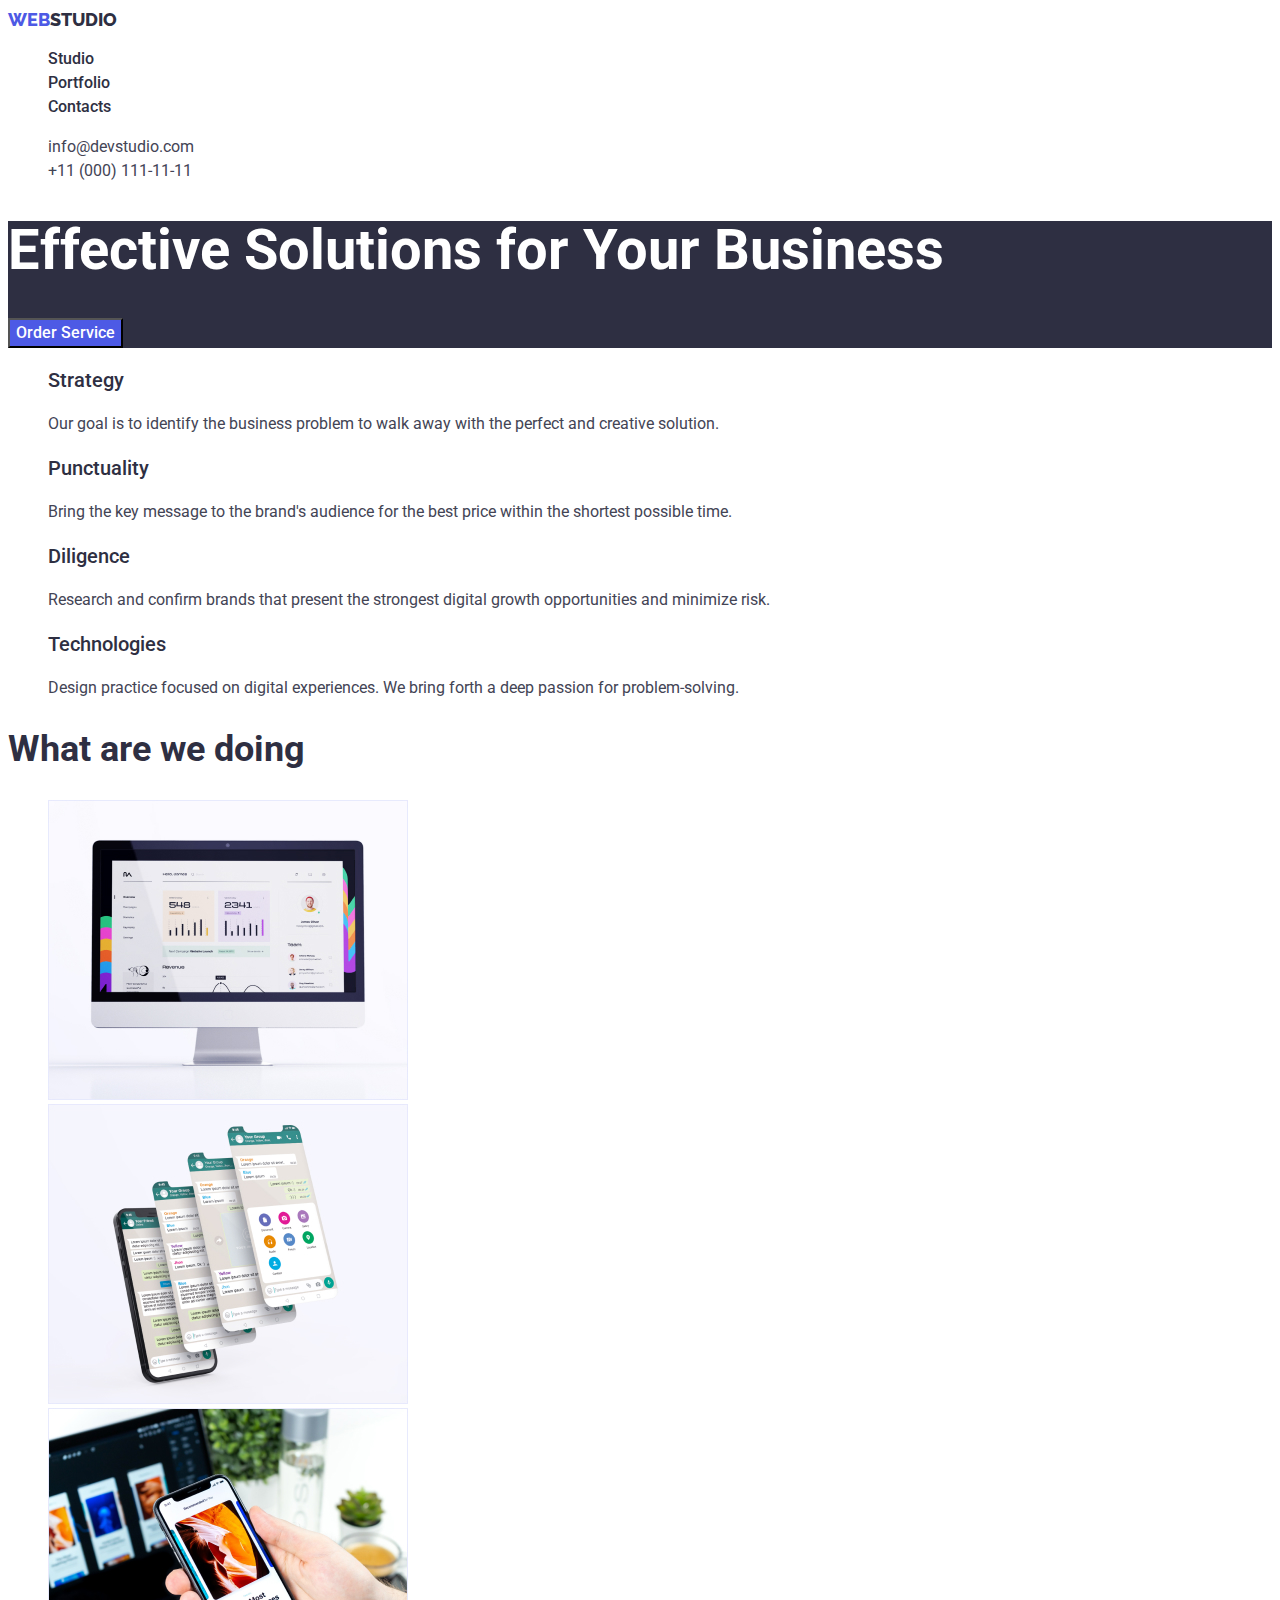
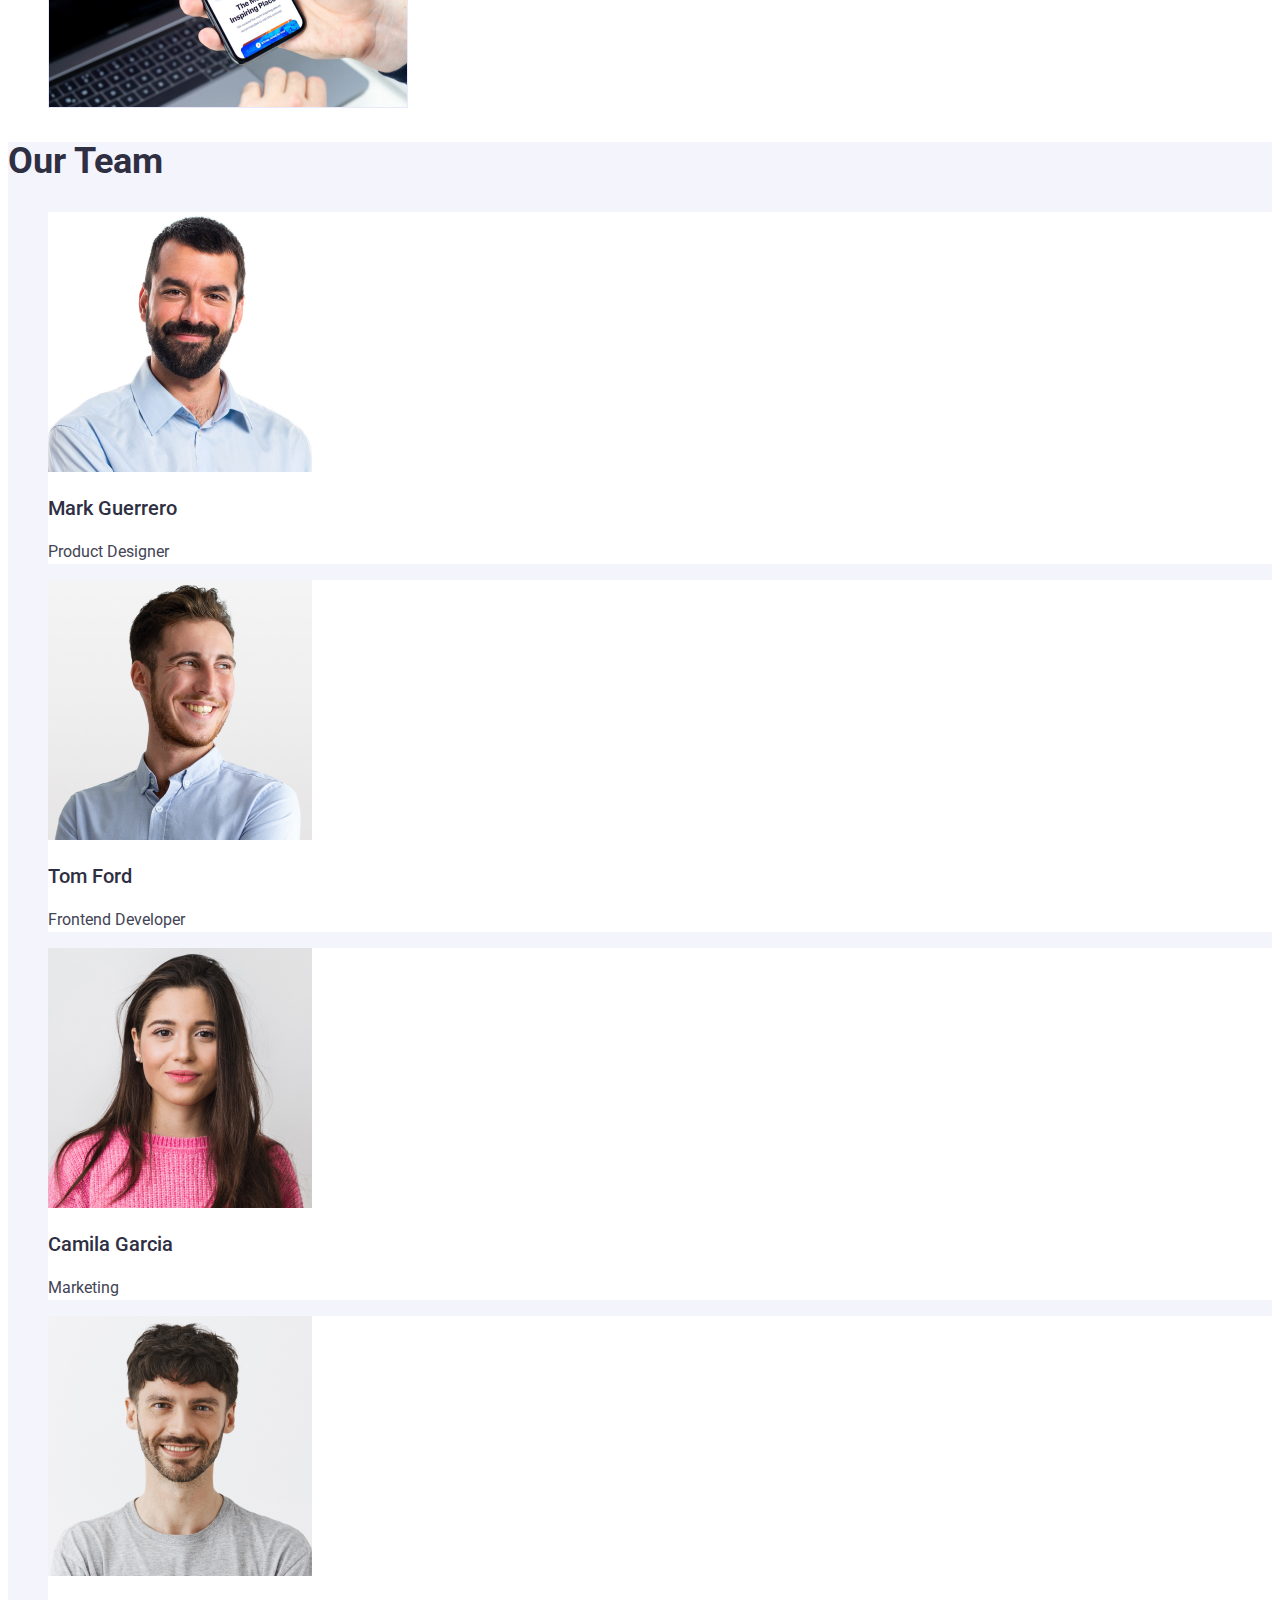
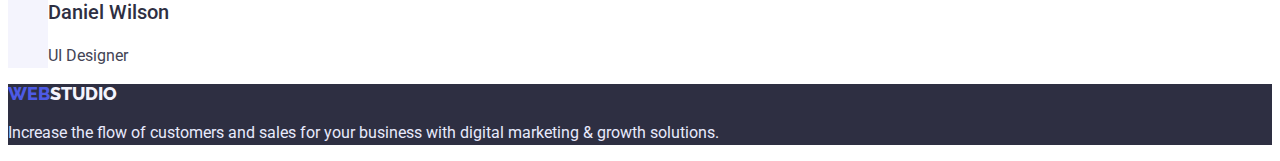
<file: index.html>
<!DOCTYPE html>
<html lang="en">
  <head>
    <meta charset="UTF-8" />
    <meta http-equiv="X-UA-Compatible" content="IE=edge" />
    <meta name="viewport" content="width=device-width, initial-scale=1.0" />
    <title>WebStudio</title>
    <link rel="preconnect" href="https://fonts.googleapis.com" />
    <link rel="preconnect" href="https://fonts.gstatic.com" crossorigin />
    <link
      href="https://fonts.googleapis.com/css2?family=Raleway:wght@800&family=Roboto:wght@400;500;700;900&display=swap"
      rel="stylesheet"
    />
    <link rel="stylesheet" href="./css/styles.css" />
  </head>

  <body>
    <!-- Header -->

    <header class="page-header">
      <nav class="page-nav">
        <a class="link logo" href="./index.html">
          <span class="color-logo">WEB</span>STUDIO</a
        >
        <ul class="menu list">
          <li class="menu-item">
            <a class="menu-link link" href="./index.html"> Studio</a>
          </li>
          <li class="menu-item">
            <a class="menu-link link" href="./portfolio.html"> Portfolio</a>
          </li>
          <li class="menu-item">
            <a class="menu-link link" href="#"> Contacts</a>
          </li>
        </ul>
      </nav>
      <address class="adress">
        <ul class="menu list">
          <li class="menu-item">
            <a class="adress-list link" href="mailto:info@devstudio.com"
              >info@devstudio.com</a
            >
          </li>
          <li class="menu-item">
            <a class="adress-list link" href="tel:+110001111111"
              >+11 (000) 111-11-11</a
            >
          </li>
        </ul>
      </address>
    </header>

    <!-- Main content -->
    <main>
      <!-- Section 1-->

      <section class="section-hero">
        <h1 class="hero-title">Effective Solutions for Your Business</h1>
        <button class="modal-btn" type="button">Order Service</button>
      </section>

      <!-- section 2 -->
      <section class="Advantages">
        <h2 class="visually-hidden">Advantages</h2>
        <ul class="menu list">
          <li class="menu-item">
            <h3 class="caption">Strategy</h3>
            <p class="text">
              Our goal is to identify the business problem to walk away with the
              perfect and creative solution.
            </p>
          </li>
          <li class="menu-item">
            <h3 class="caption">Punctuality</h3>
            <p class="text">
              Bring the key message to the brand's audience for the best price
              within the shortest possible time.
            </p>
          </li>
          <li class="menu-item">
            <h3 class="caption">Diligence</h3>
            <p class="text">
              Research and confirm brands that present the strongest digital
              growth opportunities and minimize risk.
            </p>
          </li>
          <li class="menu-item">
            <h3 class="caption">Technologies</h3>
            <p class="text">
              Design practice focused on digital experiences. We bring forth a
              deep passion for problem-solving.
            </p>
          </li>
        </ul>
      </section>

      <!-- section 3 -->
      <section class="section-devais">
        <h2 class="title">What are we doing</h2>
        <ul class="menu list">
          <li class="menu-item">
            <img src="./images/img1.jpg" alt="img1" width="360" height="300" />
          </li>
          <li class="menu-item">
            <img
              src="./images/Rectangle71.jpg"
              alt="img2"
              width="360"
              height="300"
            />
          </li>
          <li class="menu-item">
            <img
              src="./images/Rectangle71(1).jpg"
              alt="img3"
              width="360"
              height="300"
            />
          </li>
        </ul>
      </section>
      <!-- section 4 -->
      <section class="section-team">
        <h2 class="title">Our Team</h2>
        <ul class="menu list">
          <li class="menu-item">
            <img src="./images/img.jpg" alt="Mark" width="264" height="260" />
            <h3 class="caption">Mark Guerrero</h3>
            <p class="text">Product Designer</p>
          </li>
          <li class="menu-item">
            <img src="./images/img(1).jpg" alt="Tom" width="264" height="260" />
            <h3 class="caption">Tom Ford</h3>
            <p class="text">Frontend Developer</p>
          </li>
          <li class="menu-item">
            <img
              src="./images/img(2).jpg"
              alt="Camila"
              width="264"
              height="260"
            />
            <h3 class="caption">Camila Garcia</h3>
            <p class="text">Marketing</p>
          </li>
          <li class="menu-item">
            <img
              src="./images/img(3).jpg"
              alt="Daniel"
              width="264"
              height="260"
            />
            <h3 class="caption">Daniel Wilson</h3>
            <p class="text">UI Designer</p>
          </li>
        </ul>
      </section>
    </main>
    <!-- Footer -->
    <footer class="footer">
      <a class="logo-footer link" href="./index.html">
        WEB<span class="color-logo-footer">STUDIO</span></a
      >
      <p class="text-footer">
        Increase the flow of customers and sales for your business with digital
        marketing & growth solutions.
      </p>
    </footer>
  </body>
</html>
</file>
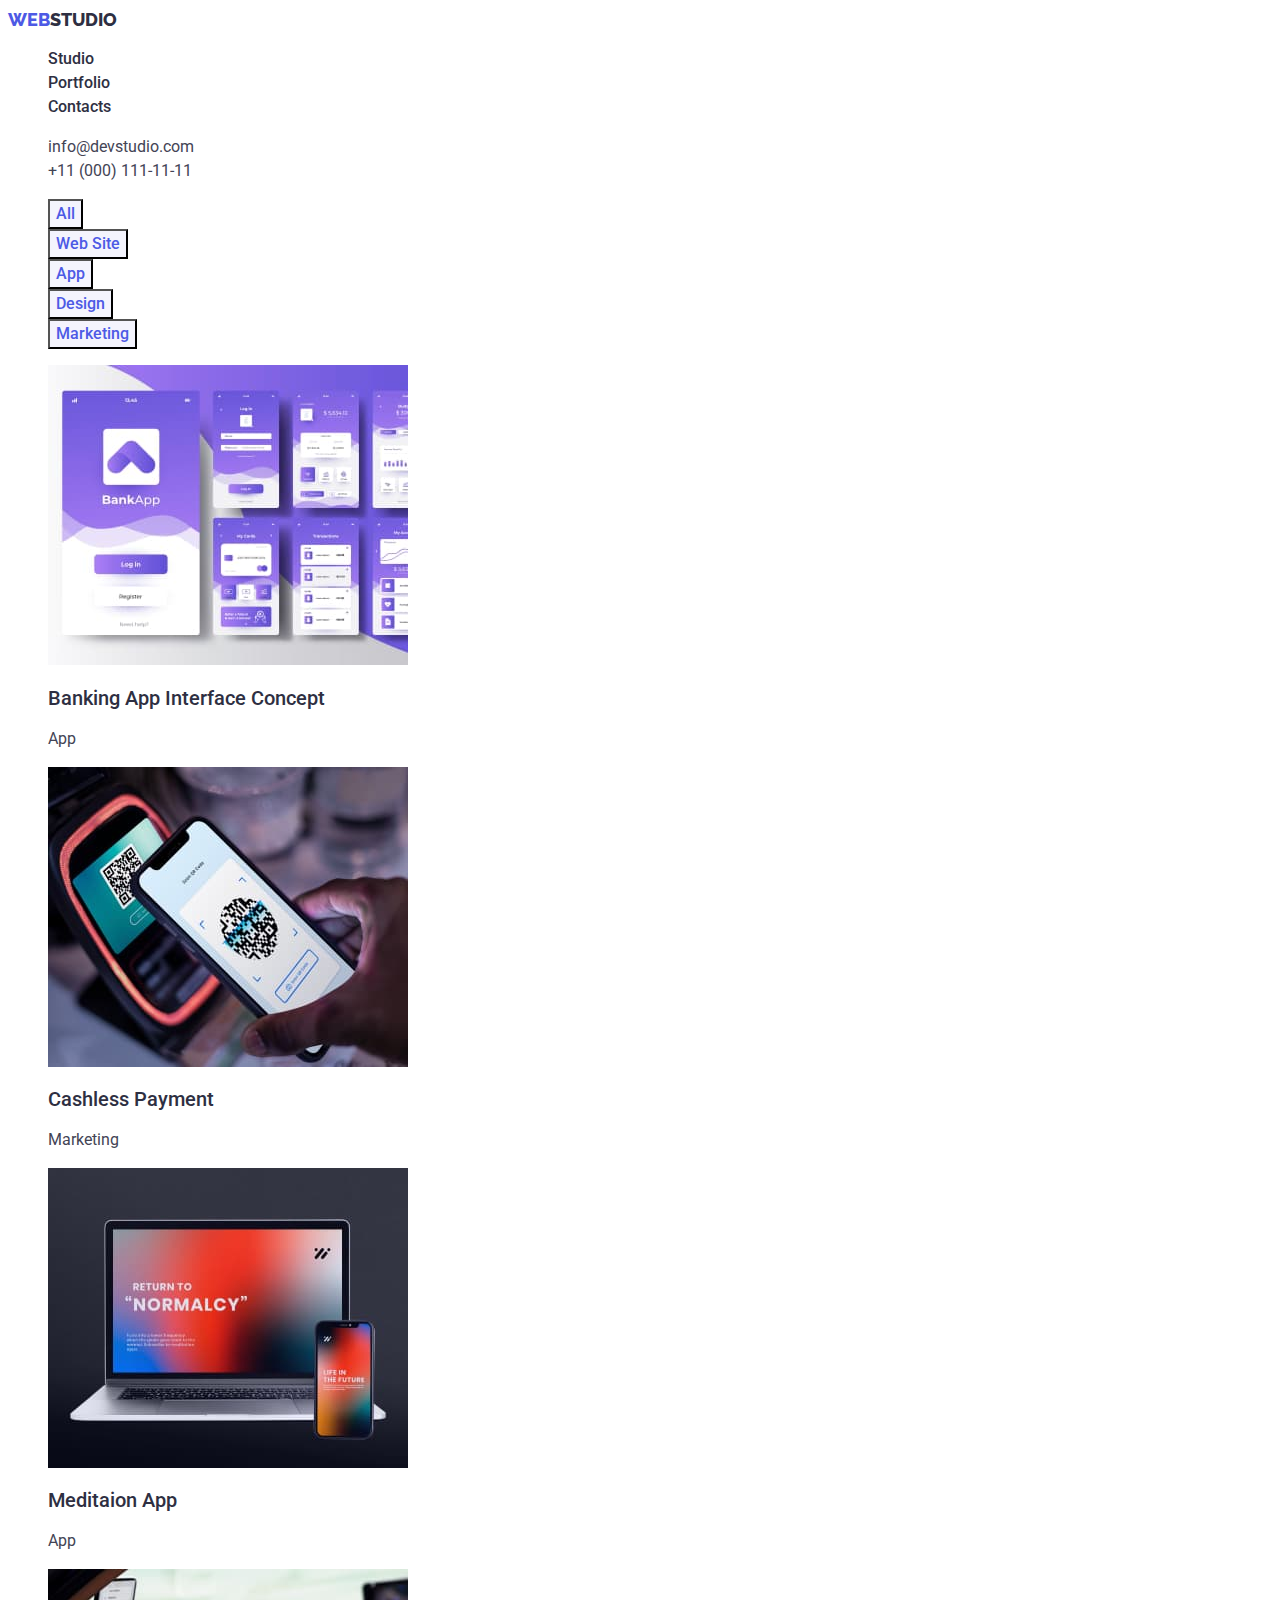
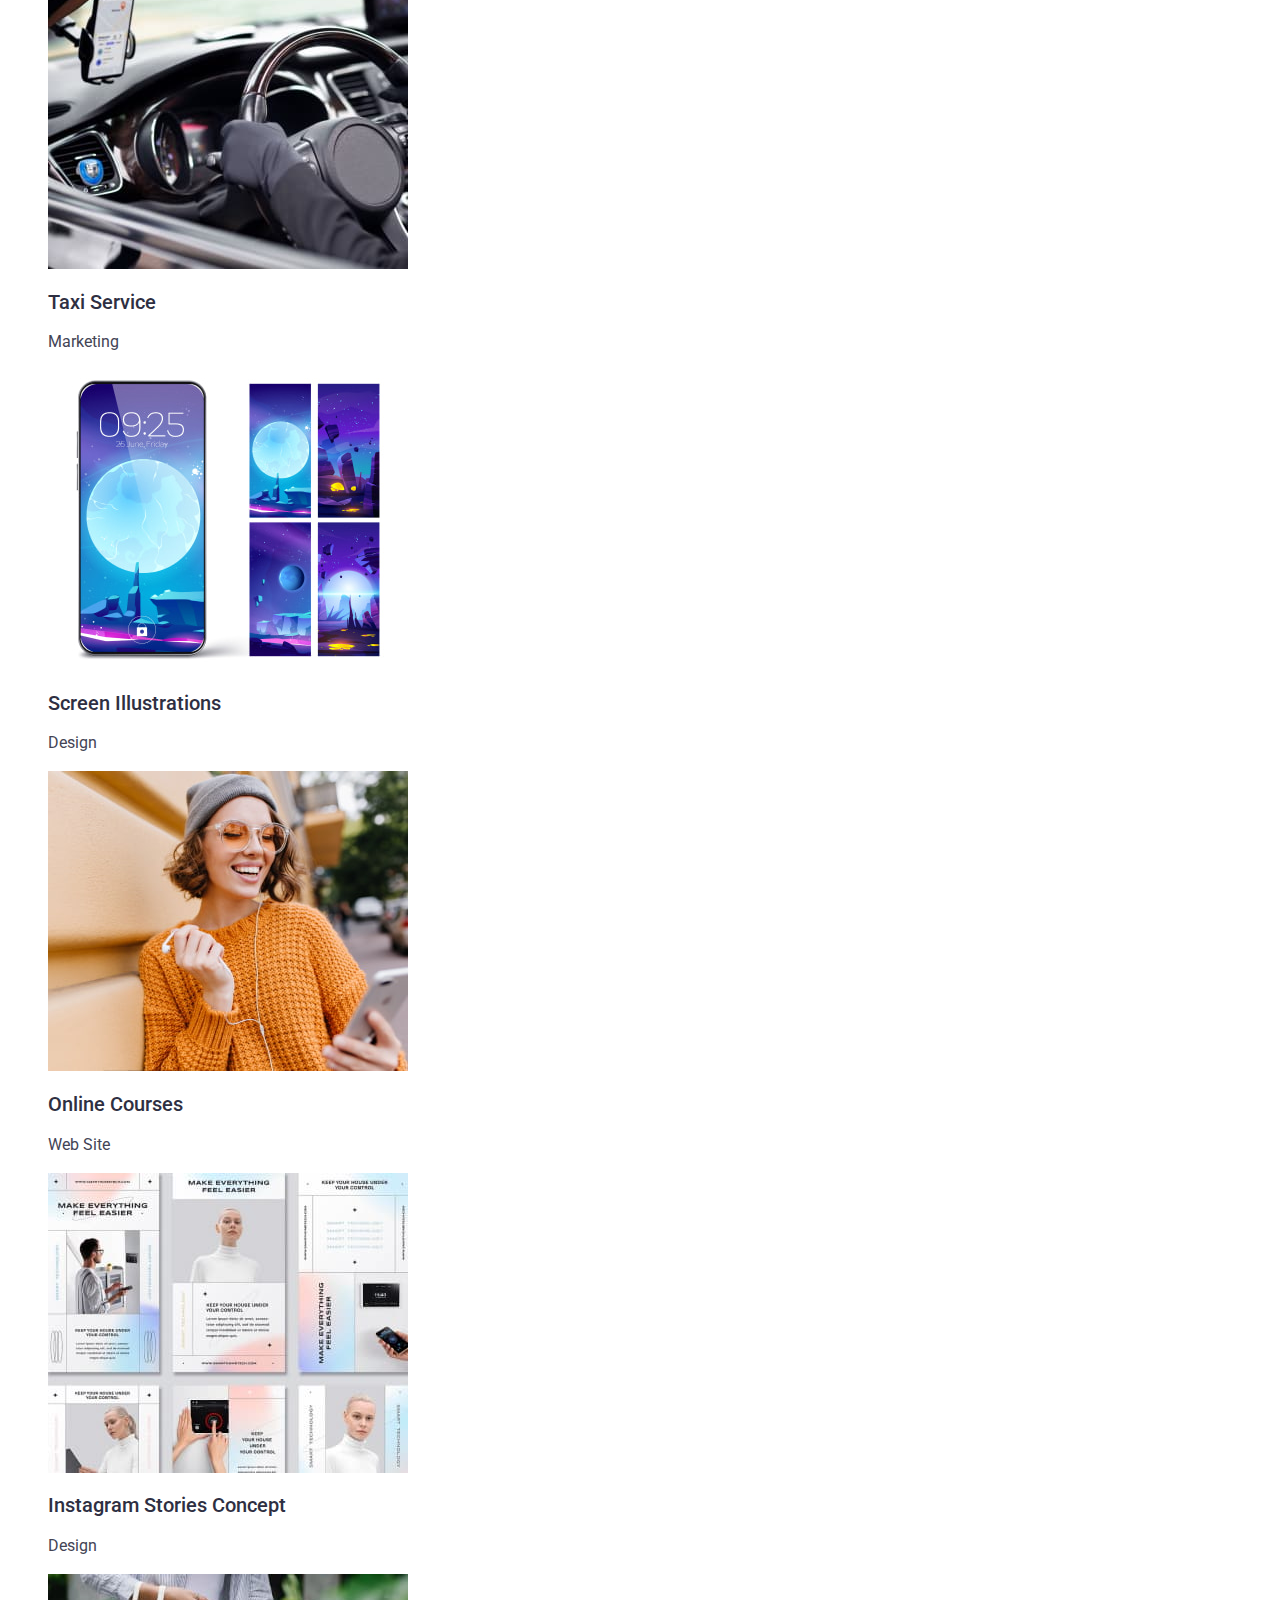
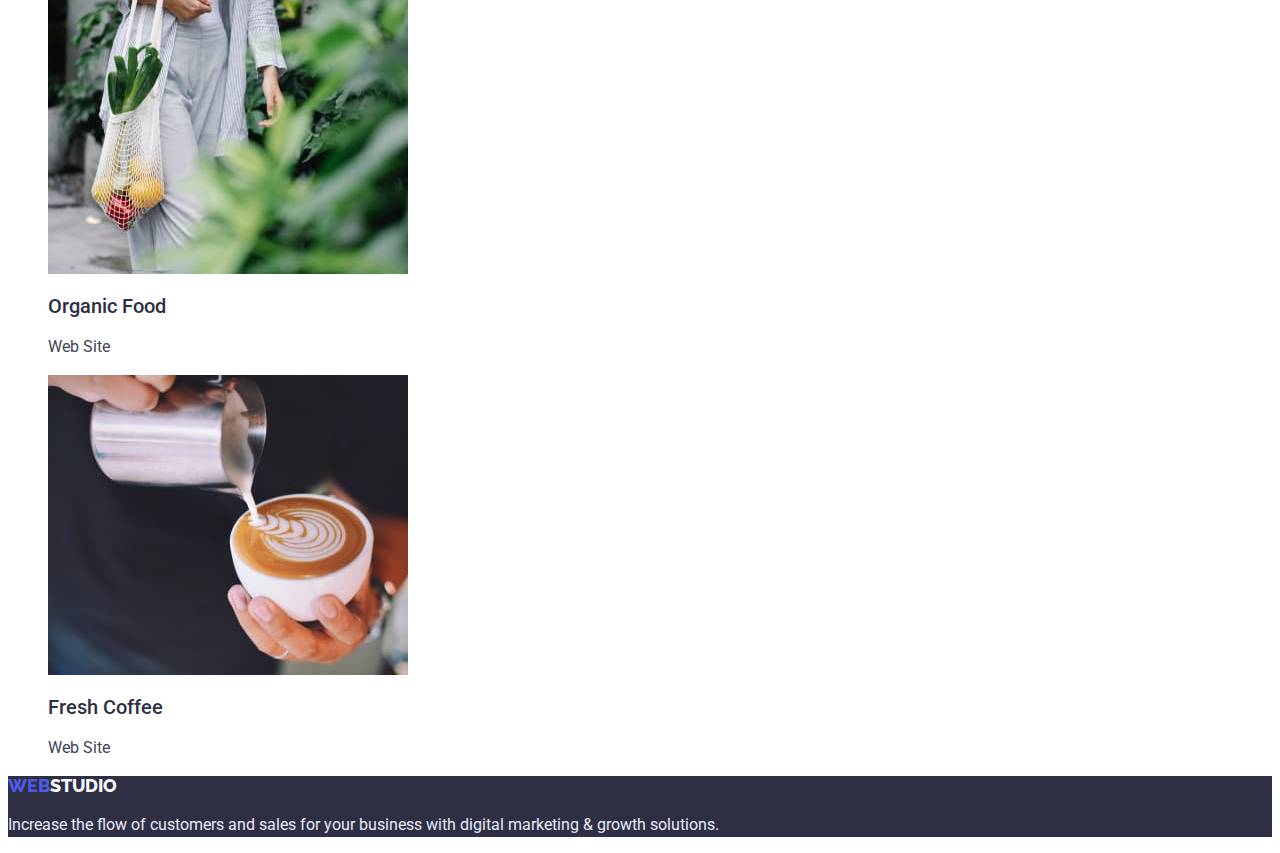
<file: portfolio.html>
<!DOCTYPE html>
<html lang="en">
  <head>
    <meta charset="UTF-8" />
    <meta http-equiv="X-UA-Compatible" content="IE=edge" />
    <meta name="viewport" content="width=device-width, initial-scale=1.0" />
    <title>Portfolio</title>
    <link rel="preconnect" href="https://fonts.googleapis.com" />
    <link rel="preconnect" href="https://fonts.gstatic.com" crossorigin />
    <link
      href="https://fonts.googleapis.com/css2?family=Raleway:wght@800&family=Roboto:wght@400;500;700;900&display=swap"
      rel="stylesheet"
    />
    <link rel="stylesheet" href="./css/styles.css" />
  </head>
  <body>
    <!--HEADER -->
    <header class="page-header">
      <nav class="page-nav">
        <a class="link logo" href="./index.html">
          <span class="color-logo">WEB</span>STUDIO</a
        >
        <ul class="menu list">
          <li class="menu-item">
            <a class="menu-link link" href="./index.html"> Studio</a>
          </li>
          <li class="menu-item">
            <a class="menu-link link" href="./portfolio.html"> Portfolio</a>
          </li>
          <li class="menu-item">
            <a class="menu-link link" href="#"> Contacts</a>
          </li>
        </ul>
      </nav>
      <address class="adress">
        <ul class="menu list">
          <li class="menu-item">
            <a class="adress-list link" href="mailto:info@devstudio.com"
              >info@devstudio.com</a
            >
          </li>
          <li class="menu-item">
            <a class="adress-list link" href="tel:+110001111111"
              >+11 (000) 111-11-11</a
            >
          </li>
        </ul>
      </address>
    </header>
    <!-- Main content -->
    <main>
      <!-- section 1 -->
      <section class="services">
        <h1 class="visually-hidden">Services</h1>
        <!-- buttons -->
        <ul class="menu list">
          <li class="menu-item">
            <button class="buttons" type="button">All</button>
          </li>
          <li class="menu-item">
            <button class="buttons" type="button">Web Site</button>
          </li>
          <li class="menu-item">
            <button class="buttons" type="button">App</button>
          </li>
          <li class="menu-item">
            <button class="buttons" type="button">Design</button>
          </li>
          <li class="menu-item">
            <button class="buttons" type="button">Marketing</button>
          </li>
        </ul>

        <ul class="menu list">
          <li class="menu-item">
            <img
              src="./images/img(2s).jpg"
              alt="Banking App Interface Concept"
              width="360"
              height="300"
            />
            <h2 class="caption">Banking App Interface Concept</h2>
            <p class="text">App</p>
          </li>
          <li class="menu-item">
            <img
              src="./images/img(1)(1).jpg"
              alt="Cashless Payment"
              width="360"
              height="300"
            />
            <h2 class="caption">Cashless Payment</h2>
            <p class="text">Marketing</p>
          </li>
          <li class="menu-item">
            <img
              src="./images/ProjectCard(2).jpg"
              alt="Meditaion App"
              width="360"
              height="300"
            />
            <h2 class="caption">Meditaion App</h2>
            <p class="text">App</p>
          </li>
          <li class="menu-item">
            <img
              src="./images/a2.jpg"
              alt="Taxi Service"
              width="360"
              height="300"
            />
            <h2 class="caption">Taxi Service</h2>
            <p class="text">Marketing</p>
          </li>
          <li class="menu-item">
            <img
              src="./images/a1.jpg"
              alt="Screen Illustrations"
              width="360"
              height="300"
            />
            <h2 class="caption">Screen Illustrations</h2>
            <p class="text">Design</p>
          </li>
          <li class="menu-item">
            <img
              src="./images/a3.jpg"
              alt="Online Courses"
              width="360"
              height="300"
            />
            <h2 class="caption">Online Courses</h2>
            <p class="text">Web Site</p>
          </li>

          <li class="menu-item">
            <img
              src="./images/b1.jpg"
              alt="Instagram Stories Concept"
              width="360"
              height="300"
            />
            <h2 class="caption">Instagram Stories Concept</h2>
            <p class="text">Design</p>
          </li>
          <li class="menu-item">
            <img
              src="./images/b2.jpg"
              alt="Organic Food"
              width="360"
              height="300"
            />
            <h2 class="caption">Organic Food</h2>
            <p class="text">Web Site</p>
          </li>
          <li class="menu-item">
            <img
              src="./images/b3.jpg"
              alt="Fresh Coffee"
              width="360"
              height="300"
            />
            <h2 class="caption">Fresh Coffee</h2>
            <p class="text">Web Site</p>
          </li>
        </ul>
      </section>

      <!-- Footer -->

      <footer class="footer">
        <a class="logo-footer link" href="./index.html">
          WEB<span class="color-logo-footer">STUDIO</span></a
        >
        <p class="text-footer">
          Increase the flow of customers and sales for your business with
          digital marketing & growth solutions.
        </p>
      </footer>
    </main>
  </body>
</html>
</file>
<file: css/styles.css>
.list {
  list-style: none;
}
.link {
  text-decoration: none;
}

:root {
  --main-title-color: #2e2f42;
  --secondary-title-color: #434455;
  --focused-color: #4d5ae5;
  --hero-title-color: #ffffff;
  --backraund-btn-hover-color: #404bbf;
  --backraund-buttons-team: #f4f4fd;
  --footer-text-color: #e7e9fc;
}
body {
  font-family: 'Roboto', sans-serif;
  color: var(--main-title-color);
}
/*==== Header ==== */

.color-logo {
  color: var(--focused-color);
}
.logo {
  font-family: 'Raleway', sans-serif;
  font-weight: 800;
  font-size: 18px;
  line-height: 1.3;
  color: var(--main-title-color);
}
.menu-link {
  font-weight: 500;
  font-size: 16px;
  line-height: 1.5;

  color: var(--main-title-color);
}
.menu-link:hover,
.menu-link:focus {
  color: var(--backraund-btn-hover-color);
}
.adress-list {
  font-style: normal;

  font-size: 16px;
  line-height: 1.5;

  color: var(--secondary-title-color);
}
.adress-list:hover,
.adress-list:focus {
  color: var(--backraund-btn-hover-color);
}

/*==== Section 1 ====*/

.section-hero {
  background: var(--main-title-color);
}
.hero-title {
  font-weight: 700;
  font-size: 56px;
  line-height: 1.07;

  color: var(--hero-title-color);
}
.modal-btn {
  font-family: 'Roboto', sans-serif;
  font-weight: 500;
  font-size: 16px;
  line-height: 1.5;
  color: var(--hero-title-color);
  background: var(--focused-color);
  cursor: pointer;
}
.modal-btn:hover {
  background: var(--backraund-btn-hover-color);
}
.buttons {
  font-family: 'Roboto', sans-serif;
  font-weight: 500;
  font-size: 16px;
  line-height: 1.5;
  color: var(--focused-color);
  background: var(--backraund-buttons-team);
  cursor: pointer;
}
.buttons:hover,
.buttons:focus {
  background: var(--backraund-btn-hover-color);
  color: var(--hero-title-color);
}
.visually-hidden {
  position: absolute;
  width: 1px;
  height: 1px;
  margin: -1px;
  border: 0;
  padding: 0;
  white-space: nowrap;
  clip-path: inset(100%);
  clip: rect(0 0 0 0);
  overflow: hidden;
}
/*==== Section 2 ====*/

.caption {
  font-weight: 500;
  font-size: 20px;
  line-height: 1.2;
  color: var(--main-title-color);
}
.text {
  font-size: 16px;
  line-height: 1.5;
  color: var(--secondary-title-color);
}

/*==== Section 3 ====*/
.title {
  font-weight: 700;
  font-size: 36px;
  line-height: 1.11;
  color: var(--main-title-color);
}

/*==== Section 4 ====*/
.section-team {
  background: var(--backraund-buttons-team);
}
.menu-item {
  background: var(--hero-title-color);
}
/*==== Footer ====*/

.footer {
  background: var(--main-title-color);
}
.logo-footer {
  font-family: 'Raleway', sans-serif;
  font-weight: 800;
  font-size: 18px;
  line-height: 1.16;
  color: var(--focused-color);
}
.color-logo-footer {
  color: var(--backraund-buttons-team);
}

.text-footer {
  font-size: 16px;
  line-height: 1.5;
  color: var(--footer-text-color);
}
</file>
